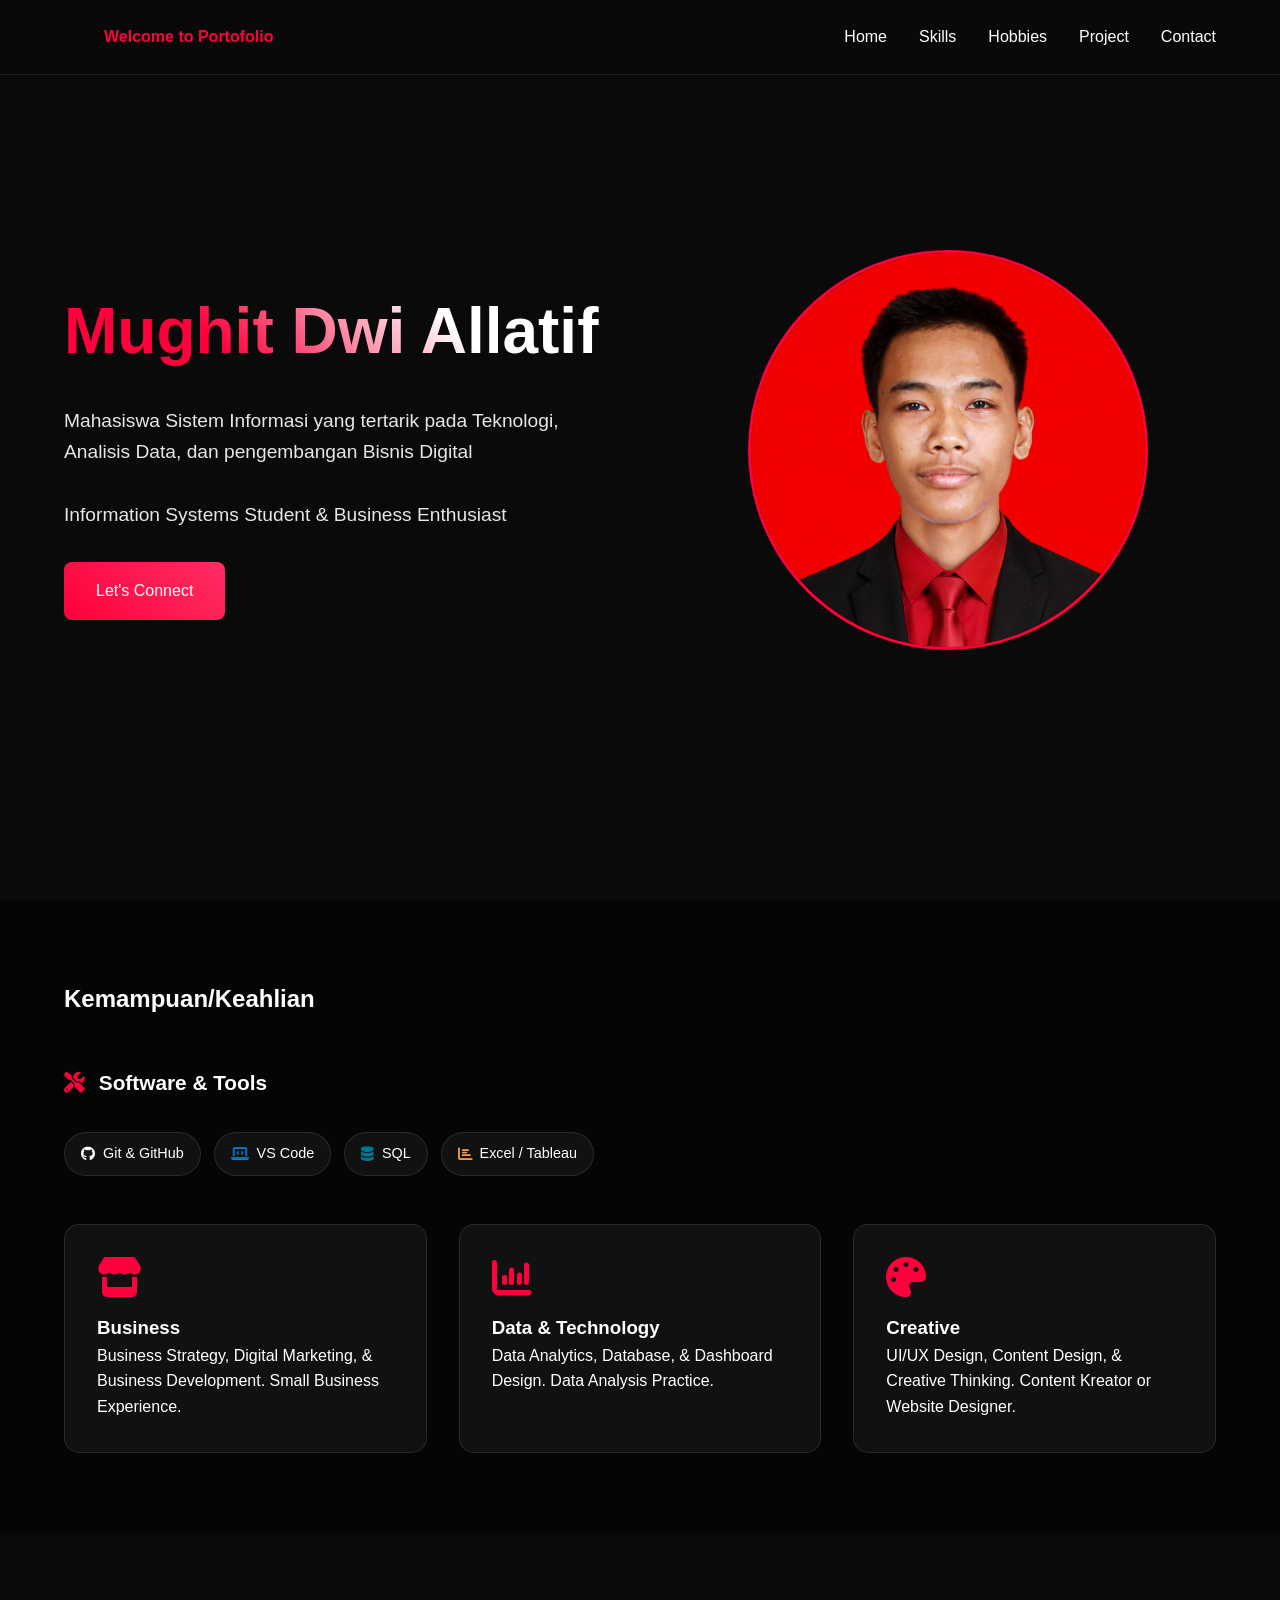
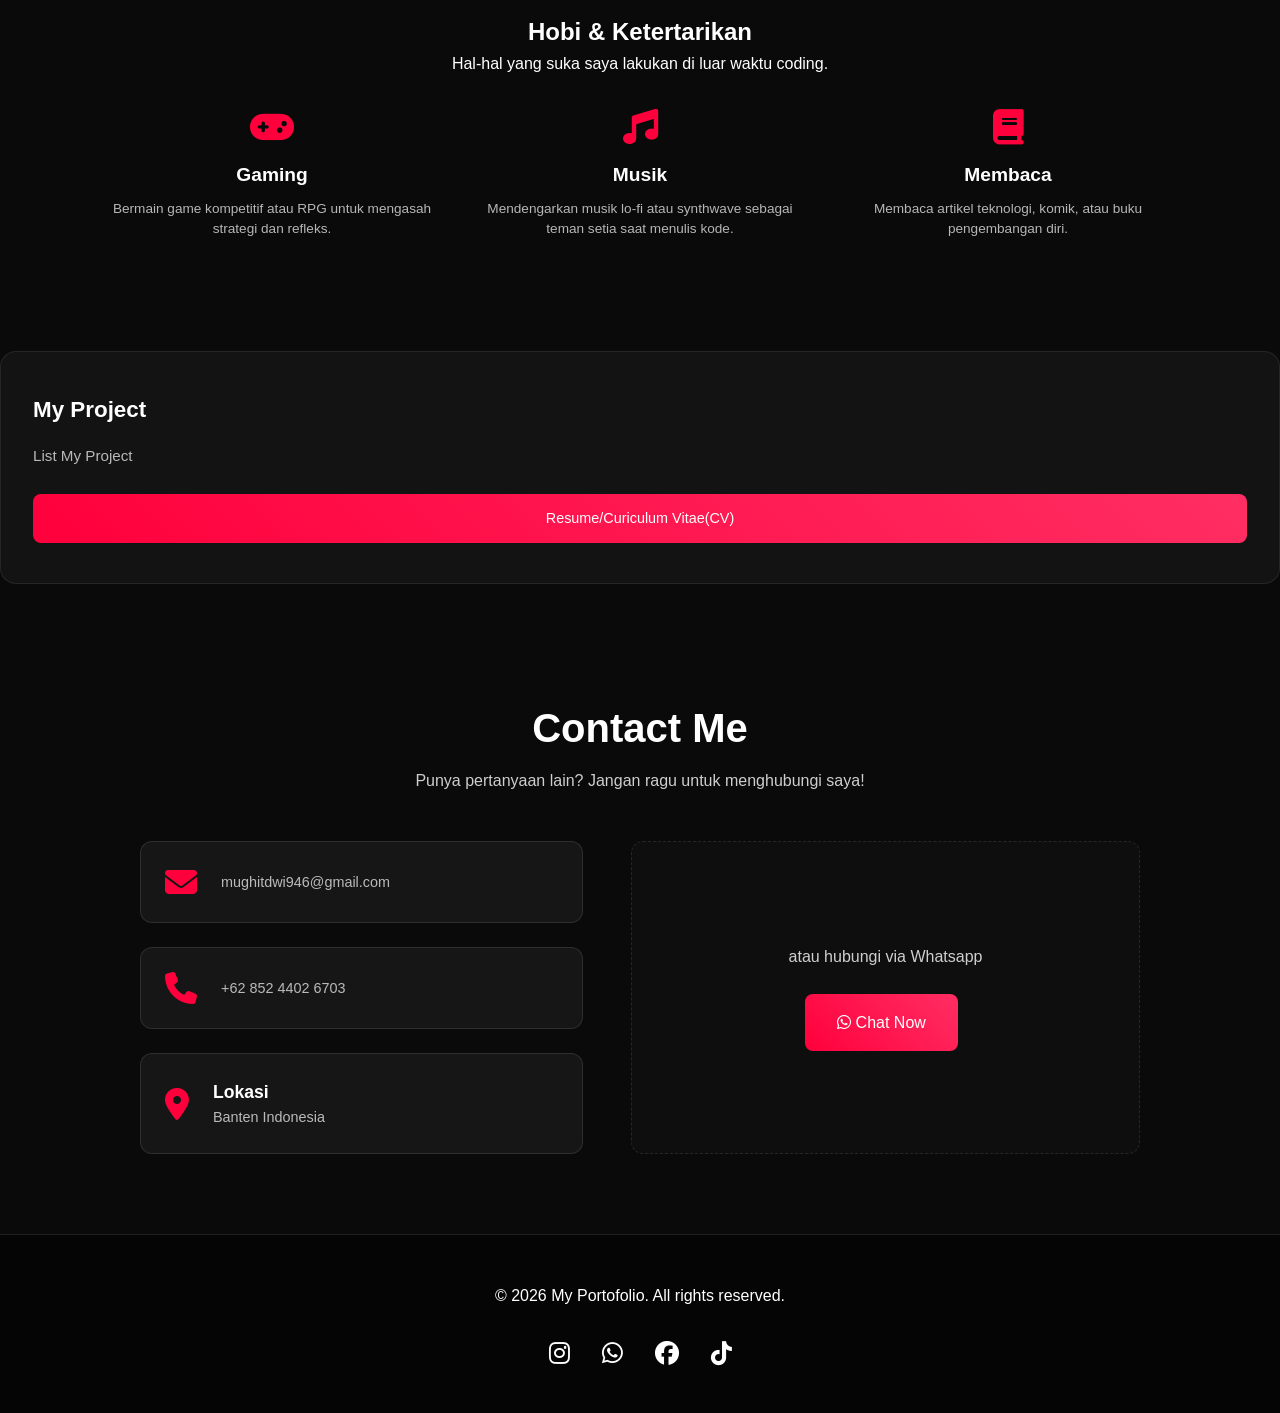
<file: index.html>
<DOCTYPE html>
<html lang="en">
<head>
    <meta charset="UTF-8">
    <meta name="viewport" content="width=device-width, initial-scale=1.0">
    <title>MyPortofolio</title>
    <!-- link to font awesome -->
    <link rel="stylesheet" href="https://cdnjs.cloudflare.com/ajax/libs/font-awesome/6.7.2/css/all.min.css"
    integrity="sha512-Evv84Mr4kqVGRNSgIGL/F/aIDqQb7xQ2vcrdIwxfjThSH8CSR7PBEakCr51Ck+w+/U6swU2Im1vVX0SVk9ABhg=="
    crossorigin="anonymous" referrerpolicy="no-referrer" />
    <!-- link to css -->
    <link rel="stylesheet" href="styles.css">
</head>
<body>
    <!-- Navigation -->
    <nav class="navbar">
        <a href="#home" class="logo">Welcome to Portofolio</a>
        <ul class ="nav-links">
            <li><a href="#home">Home</a></li>
            <li><a href="#skills">Skills</a></li>
            <li><a href="#hobbies">Hobbies</a></li>
            <li><a href="#project">Project</a></li>
            <li><a href="#contact">Contact</a></li>
        </ul>
    </nav>

    <!-- Hero Section -->
    <section id="home" class="hero">
        <div class="hero-content">
            <h1>Mughit Dwi Allatif</h1>
            <p>Mahasiswa Sistem Informasi yang tertarik pada Teknologi, Analisis Data, dan pengembangan Bisnis Digital</p>
            <p class="highlight">Information Systems Student & Business Enthusiast</p>
            <a href="#contact" class="cta-button">Let's Connect</a>
        </div>
        <div class="hero-image">
            <img src="Profil.jpg" alt="Profile" class="profile-img">
        </div>
    </section>

    <!-- Skills Section -->
    <section id="skills" class="skills">
        
        <h2>Kemampuan/Keahlian</h2>
            <h3 style="color: var(--text); margin-top: 3rem; margin-bottom: 1.5rem; text-align: left; font-size: 1.3rem;">
        <i class="fas fa-tools" style="color: var(--accent); margin-right: 8px;"></i> Software & Tools
    </h3>
    
    <div class="skills-items-list-addon">
        <div class="skill-tag-addon"><i class="fab fa-github" style="color: #ffffff;"></i> Git & GitHub</div>
        <div class="skill-tag-addon"><i class="fas fa-laptop-code" style="color: #007ACC;"></i> VS Code</div>
        <div class="skill-tag-addon"><i class="fas fa-database" style="color: #00758F;"></i> SQL</div>
        <div class="skill-tag-addon"><i class="fas fa-chart-bar" style="color: #F2994A;"></i> Excel / Tableau</div>
    </div>
        <div class="skills-grid">
            <div class="skill-card">
                <i class="fas fa-store"></i>
                <h3>Business</h3>
                <p>Business Strategy, Digital Marketing, & Business Development. Small Business Experience.</p>
            </div>
            <div class="skill-card">
                <i class="fas fa-code fa-chart-column"></i>
                <h3>Data & Technology</h3>
                <p>Data Analytics, Database, & Dashboard Design. Data Analysis Practice.</p>
            </div>
            <div class="skill-card">
                <i class="fas fa-palette"></i>
                <h3>Creative</h3>
                <p>UI/UX Design, Content Design, & Creative Thinking. Content Kreator or Website Designer.</p>
            </div>
        </div>
    </section>

    <section id="hobbies" class="hobbies-section">
    <h2 class="section-title">Hobi & Ketertarikan</h2>
    <p class="section-subtitle">Hal-hal yang suka saya lakukan di luar waktu coding.</p>

    <div class="hobbies-grid">
        
        <div class="hobby-card">
            <div class="hobby-icon">
                <i class="fas fa-gamepad"></i>
            </div>
            <h3>Gaming</h3>
            <p>Bermain game kompetitif atau RPG untuk mengasah strategi dan refleks.</p>
        </div>
        <div class="hobby-card">
            <div class="hobby-icon">
                <i class="fas fa-music"></i>
            </div>
            <h3>Musik</h3>
            <p>Mendengarkan musik lo-fi atau synthwave sebagai teman setia saat menulis kode.</p>
        </div>

        <div class="hobby-card">
            <div class="hobby-icon">
                <i class="fas fa-book"></i>
            </div>
            <h3>Membaca</h3>
            <p>Membaca artikel teknologi, komik, atau buku pengembangan diri.</p>
        </div>

    </div>
    </section>
    

    <!-- project section -->
     <section id="project" class="project">
        <div class="project-grid">
            <div class="project-card">
            <h3>My Project</h3>
            <p>List My Project</p>
            <a href="project1.html" class="cta-button">Resume/Curiculum Vitae(CV)</a>
        </div>
        </div>
     </section>
    
    <!-- contact section -->
    <section id="contact" class="contact">
        <h2>Contact Me</h2>
        <p class="contact-subtitle">Punya pertanyaan lain? Jangan ragu untuk menghubungi saya!</p>

        <div class="contact-container">
            <div class="contact-info">
                <div class="info-item">
                    <i class="fas fa-envelope"></i>
                    <p>mughitdwi946@gmail.com</p>
                </div>
                <div class="info-item">
                    <i class="fas fa-phone"></i>
                    <p>+62 852 4402 6703</p>
                </div>
                <div class="info-item">
                    <i class="fas fa-map-marker-alt"></i>
                    <div>
                        <h3>Lokasi</h3>
                        <p>Banten Indonesia</p>
                    </div>
                </div>
            </div>
            <div class="contact-action">
                <p>atau hubungi via Whatsapp</p>
                <a href="https://wa.me/6285244026703" target="_blank" class="cta-button">
                    <i class="fab fa-whatsapp"></i> Chat Now
                </a>
            </div>
        </div>
    </section>

    <!-- footer-->
    <footer>
        <P>&copy; 2026 My Portofolio. All rights reserved.</P>
        <div class="social-links">
            <a href="https://www.instagram.com/ghit_da"><i class="fab fa-instagram"></i></a>
            <a href="https://wa.me/6285244026703"><i class="fab fa-whatsapp"></i></a>
            <a href="https://www.facebook/cmughit.santripangaona"><i class="fab fa-facebook"></i></a>
            <a href="https://www.tiktok/@ugait_gayt"><i class="fab fa-tiktok"></i></a>

        </div>
    </footer>

    <!--link to java file-->
    <script src="script.js"></script>
</body>
</html>
</file>
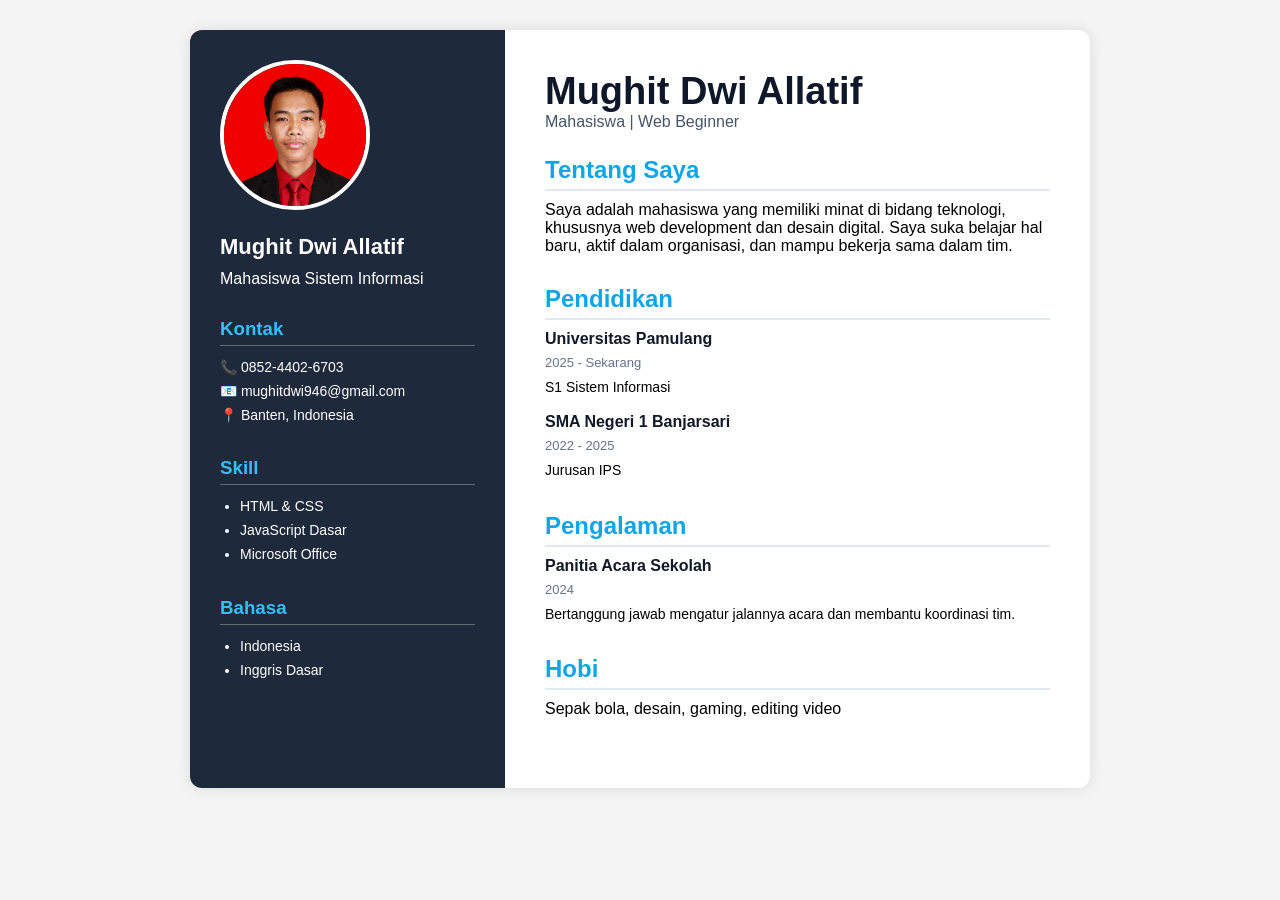
<file: project1.html>
<!DOCTYPE html>
<html lang="id">
<head>
  <meta charset="UTF-8" />
  <meta name="viewport" content="width=device-width, initial-scale=1.0"/>
  <title>CV Mughit Dwi</title>

  <style>
    *{
      margin:0;
      padding:0;
      box-sizing:border-box;
      font-family: Arial, sans-serif;
    }

    body{
      background:#f4f4f4;
      padding:30px;
    }

    .cv{
      max-width:900px;
      margin:auto;
      background:white;
      display:flex;
      box-shadow:0 0 15px rgba(0,0,0,0.1);
      border-radius:12px;
      overflow:hidden;
    }

    .left{
      width:35%;
      background:#1e293b;
      color:white;
      padding:30px;
    }

    .left img{
      width:150px;
      height:150px;
      border-radius:50%;
      object-fit:cover;
      margin-bottom:20px;
      border:4px solid white;
      object-position: center 10%;
      filter: brightness(1.12) contrast(1.1) saturate(1.2) greyscale(0.2);
    }

    .left h2{
      margin-bottom:10px;
      font-size:22px;
    }

    .section{
      margin-top:30px;
    }

    .section h3{
      margin-bottom:10px;
      color:#38bdf8;
      border-bottom:1px solid rgba(255,255,255,0.3);
      padding-bottom:5px;
    }

    .section p,
    .section li{
      font-size:14px;
      line-height:1.7;
    }

    .right{
      width:65%;
      padding:40px;
    }

    .right h1{
      font-size:38px;
      color:#0f172a;
    }

    .job{
      color:#475569;
      margin-bottom:25px;
    }

    .right-section{
      margin-bottom:30px;
    }

    .right-section h2{
      color:#0ea5e9;
      margin-bottom:10px;
      border-bottom:2px solid #e2e8f0;
      padding-bottom:5px;
    }

    .card{
      margin-bottom:15px;
    }

    .card h4{
      color:#111827;
      margin-bottom:5px;
    }

    .card span{
      font-size:13px;
      color:#64748b;
    }

    .card p{
      margin-top:5px;
      font-size:14px;
      line-height:1.6;
    }

    ul{
      padding-left:20px;
    }

    @media(max-width:768px){
      .cv{
        flex-direction:column;
      }

      .left,
      .right{
        width:100%;
      }
    }
  </style>
</head>
<body>

  <div class="cv">

    <!-- KIRI -->
    <div class="left">

      <img src="Profil1.jpg" alt="Foto Profil">

      <h2>Mughit Dwi Allatif</h2>
      <p>Mahasiswa Sistem Informasi</p>

      <div class="section">
        <h3>Kontak</h3>
        <p>📞 0852-4402-6703</p>
        <p>📧 mughitdwi946@gmail.com</p>
        <p>📍 Banten, Indonesia</p>
      </div>

      <div class="section">
        <h3>Skill</h3>
        <ul>
          <li>HTML & CSS</li>
          <li>JavaScript Dasar</li>
          <li>Microsoft Office</li>
        </ul>
      </div>

      <div class="section">
        <h3>Bahasa</h3>
        <ul>
          <li>Indonesia</li>
          <li>Inggris Dasar</li>
        </ul>
      </div>

    </div>

    <!-- KANAN -->
    <div class="right">

      <h1>Mughit Dwi Allatif</h1>
      <p class="job">Mahasiswa | Web Beginner</p>

      <div class="right-section">
        <h2>Tentang Saya</h2>
        <p>
          Saya adalah mahasiswa yang memiliki minat di bidang teknologi,
          khususnya web development dan desain digital. Saya suka belajar
          hal baru, aktif dalam organisasi, dan mampu bekerja sama dalam tim.
        </p>
      </div>

      <div class="right-section">
        <h2>Pendidikan</h2>

        <div class="card">
          <h4>Universitas Pamulang</h4>
          <span>2025 - Sekarang</span>
          <p>S1 Sistem Informasi</p>
        </div>

        <div class="card">
          <h4>SMA Negeri 1 Banjarsari</h4>
          <span>2022 - 2025</span>
          <p>Jurusan IPS</p>
        </div>
      </div>

      <div class="right-section">
        <h2>Pengalaman</h2>

        <div class="card">
          <h4>Panitia Acara Sekolah</h4>
          <span>2024</span>
          <p>
            Bertanggung jawab mengatur jalannya acara dan membantu koordinasi tim.
          </p>
        </div>

      </div>

      <div class="right-section">
        <h2>Hobi</h2>
        <p>Sepak bola, desain, gaming, editing video</p>
      </div>

    </div>

  </div>

</body>
</html>
</file>
<file: styles.css>
*{margin: 0;
padding: 0;
box-sizing: border-box;
font-family: 'Segoe UI', sans-serif;
}

:root{
    --dark-bg:#0a0a0a;
    --darker-bg:#050505;
    --accent:#ff003c;
    --acent-glow: rgba(255, 0, 60, 0.5);
    --text:#ffffff;
}

body{
    background-color: var(--dark-bg);
    color: var(--text);
    line-height: 1.6;
    overflow-x: hidden;
}

.navbar {
    position: fixed;
    top: 0;
    width: 100%;
    padding: 1.5rem 5%;
    display: flex;
    justify-content: space-between;
    align-items: center;
    background: rgba(10, 10, 10, 0.95);
    backdrop-filter: blur(10px);
    z-index: 1000;
    border-bottom: 1px solid rgba(255,255,255,0.1);
}

.logo {
    font-size: 1,8rem;
    font-weight: 700;
    color: var(--accent);
    text-decoration: none;
    position: relative;
    padding-left: 2.5rem;
}

.nav-links {
    display: flex;
    gap: 2rem;
    list-style: none;
}

.nav-links a {
    color: var(--text);
    text-decoration: none;
    font-weight: 500;
    transition: all 0.3s ease;
    position: relative;
}

.nav-links a::after {
    content: '';
    position: absolute;
    bottom: -5px;
    left: 0;
    width: 0;
    height: 2px;
    background: var(--accent);
    transition: width 0.3s ease;
}

.nav-links a:hover::after {
    width: 100%;
}

.hero {
    min-height: 100vh;
    display: flex;
    align-items: center;
    padding: 12% 5%;
    background: radial-gradient(circle at 75% 30%, var(--accent-glow) 0%, transparent 30%);
}

.hero-content {
    flex: 1;
    padding-right: 5rem;
}

.hero-image {
    flex: 1;
    text-align: center;
    position: relative;
}

.profile-img {
    width: 400px;
    height: 400px;
    border-radius: 50%;
    object-fit: cover;
    object-position: center 10%;
    border: 3px solid var(--accent);
    box-shadow: 0 0 50px var(--accent-glow);
    animation: float 3s ease-in-out infinite;
    filter: greyscale(0.2) contrast(1.1);
}

@keyframes float {
    0%, 100% {
        transform: translateY(0);
    }
    50% {
        transform: translateY(-20px);
    }
}

.hero h1 {
    font-size: 4rem;
    margin-bottom: 1.5rem;
    background: linear-gradient(45deg, var(--accent) 30%, #ffffff 70%);
    -webkit-background-clip: text;
    -webkit-text-fill-color: transparent;
}

.hero p {
    font-size: 1.2rem;
    margin-bottom: 2rem;
    opacity: 0.9;
    max-width: 600px;
}

.cta-button {
    display: inline-block;
    padding: 1rem 2rem;
    background: linear-gradient(45deg, var(--accent), #ff2e63);
    color: white;
    border-radius: 8px;
    text-decoration: none;
    transition: all 0.3s ease;
    position: relative;
    overflow: hidden;
}

.skills {
    padding: 5rem 5%;
    background: var(--darker-bg);   
}

.skills-grid {
    display: grid;
    grid-template-columns: repeat(auto-fit, minmax(250px, 1fr));
    gap: 2rem;
    margin-top: 3rem;
}

.skill-card {
    padding: 2rem;
    border-radius: 15px;
    background: rgba(255, 255, 255, 0.05);
    transition: all 0.3s ease;
    border: 1px solid rgba(255, 255, 255, 0.1);
    backdrop-filter: blur(5px);
}

.skill-card:hover {
    transform: translateY(-10px);
    border-color: var(--accent);
    box-shadow: 0 10px 30px 30px var(--accent-glow); 
}

.skill-card i {
    font-size: 2.5rem;
    color: var(--accent);
    margin-bottom: 1rem;
}

footer {
    background: var(--darker-bg);
    padding: 3rem 5%;
    text-align: center;
    border-top: 1px solid rgba(255, 255, 255, 0.1);
}

.social-links {
    margin-top: 2rem;
    display: flex;
    justify-content: center;
    gap: 2rem;
}

.social-links a {
    color: var(--text);
    font-size: 1.5rem;
    transition: all 0.3s ease;
}

.social-links a:hover {
    color: var(--accent);
    transform: translateY(-3px);
}

@media (max-width: 768px) {
    .hero {
        flex-direction: column;
        text-align: center;
        padding-top: 8rem;
    }
    .hero-content {
        padding-right: 0;
        margin-bottom: 3rem;
    }
    .profile-img {
        width: 280px;
        height: 280px;
    }
    .nav-links {
        display: none;
    }
    .logo {
        font-size: 1.5rem;
        padding-left: 2rem;
    }
}

.contact {
    padding: 5rem 5%;
    background-color: var(--dark-bg);
    text-align:center;
}
.contact h2 {
    font-size: 2.5rem;
    margin-bottom: 0.5rem;
    color: var(--text);
}
.contact-subtitle {
    margin-bottom: 3rem;
    color: var(--text);
    opacity: 0.8;
}
.contact-container {
    display: flex;
    justify-content: center;
    gap: 3rem;
    flex-wrap: wrap;
    max-width: 1000px;
    margin: 0 auto;
}
.contact-info {
    flex: 1;
    min-width: 280px;
    display: flex;
    flex-direction: column;
    gap: 1.5rem;
    text-align: left;
}
.info-item {
    display: flex;
    align-items: center;
    gap: 1.5rem;
    padding: 1.5rem;
    background: rgba(255, 255, 255, 0.05);
    border: 1px solid rgba(255, 255, 255, 0.1);
    border-radius: 12px;
}
.info-item i {
    font-size: 2rem;
    color: var(--accent);
}
.info-item h3 {
    font-size: 1.1rem;
}
.info-item p {
    font-size: 0.9rem;
    opacity: 0.7;
}
.contact-action {
    flex: 1;
    min-width: 280px;
    display: flex;
    flex-direction: column;
    justify-content: center;
    align-items: center;
    padding: 2rem;
    background: rgba(255, 255, 255, 0.02);
    border-radius: 12px;
    border: 1px dashed rgba(255, 255, 255, 0.1);
}   
.contact-action p {
    margin-bottom: 1.5rem;
    opacity: 0.8;
}
.contact-action .cta-button {
    margin-right: 8px;
}
@media (max-width: 768px) {
    .contact-container {
        flex-direction: column;
    }
    .info-item {
        justify-content: center;
        text-align: center;
        flex-direction: column;
        gap: 0.5rem;
    }
}

.project-grid {
    display: grid;
    grid-template-columns: repeat(auto-fit, minmax(300px, 1fr));
    gap: 2.5rem;
    padding: 2rem 0;
}
.project-card {
    background: rgba(255, 255, 255, 0.04);
    border: 1px solid rgba(255, 255, 255, 0.08);
    border-radius: 16px;
    padding: 2.5rem 2rem;
    transition: all 0.3s ease-in-out;
    display: flex;
    flex-direction: column;
}.project-card:hover {
    transform: translateY(-8px);
    border-color: var(--accent);
    box-shadow: 0 10px 30px 30px rgba(255, 0, 60, 0.2);
}
.project-card h3 {
    font-size: 1.4rem;
    margin-bottom: 1rem;
    color: var(--text);
}
.project-card p {
    font-size: 0.95rem;
    line-height: 1.6;
    margin-bottom: 1.6rem;
    opacity: 0.7;
}
.project-card .cta-button {
    width: 100%;
    text-align: center;
    justify-content: center;
    font-size: 0.9rem;
    padding: 0.8rem;
    box-sizing: border-box;
}
/* --- Hobbies Section --- */
.hobbies-section {
    padding: 5rem 5%;
    max-width: 1200px;
    margin: 0 auto;
    text-align: center;
}
.hobbies-grid {
    display: grid;
    grid-template-columns: repeat(auto-fit, minmax(220px, 1fr));
    gap: 2rem;
    padding-top: 2rem;
}

/* Kartu hobi individual */
.hobbies-card {
    background: rgba(255, 255, 255, 0.03); /* Transparan mika tipis */
    border: 1px solid rgba(255, 255, 255, 0.06);
    border-radius: 12px;
    padding: 2rem 1.5rem;
    transition: all 0.3s ease;
}

/* Efek menyala pas kursor nempel di kotak hobi */
.hobby-card:hover {
    transform: translateY(-5px);
    border-color: var(--accent); /* Garis pinggir sewarna neon kamu */
    box-shadow: 0 8px 25px rgba(255, 0, 60, 0.15); /* Efek glow tipis */
}

/* Style ikon hobi */
.hobby-icon {
    font-size: 2.2rem;
    color: var(--accent);
    margin-bottom: 1rem;
}

/* Judul hobi */
.hobby-card h3 {
    font-size: 1.2rem;
    margin-bottom: 0.5rem;
    color: var(--text);
}

/* Deskripsi hobi */
.hobby-card p {
    font-size: 0.85rem;
    opacity: 0.7;
    line-height: 1.5;
}

/* --- Style Tambahan untuk Skill Baru --- */
.skills-items-list-addon {
    display: flex;
    flex-wrap: wrap;
    gap: 0.8rem;
    justify-content: flex-start; /* Mengatur barisan pil rata kiri */
    padding-top: 0.5rem;
}

.skill-tag-addon {
    background: rgba(255, 255, 255, 0.05);
    border: 1px solid rgba(255, 255, 255, 0.1);
    padding: 0.6rem 1rem;
    border-radius: 30px;
    font-size: 0.9rem;
    font-weight: 500;
    color: var(--text);
    display: flex;
    align-items: center;
    gap: 8px;
    transition: all 0.2s ease;
}

/* Efek menyala pas kursor menyentuh pil skill tambahan */
.skill-tag-addon:hover {
    background: rgba(255, 255, 255, 0.1);
    transform: scale(1.05);
    border-color: var(--accent); /* Mengikuti warna neon bawaanmu */
    box-shadow: 0 5px 15px rgba(255, 0, 60, 0.15);
}
</file>
